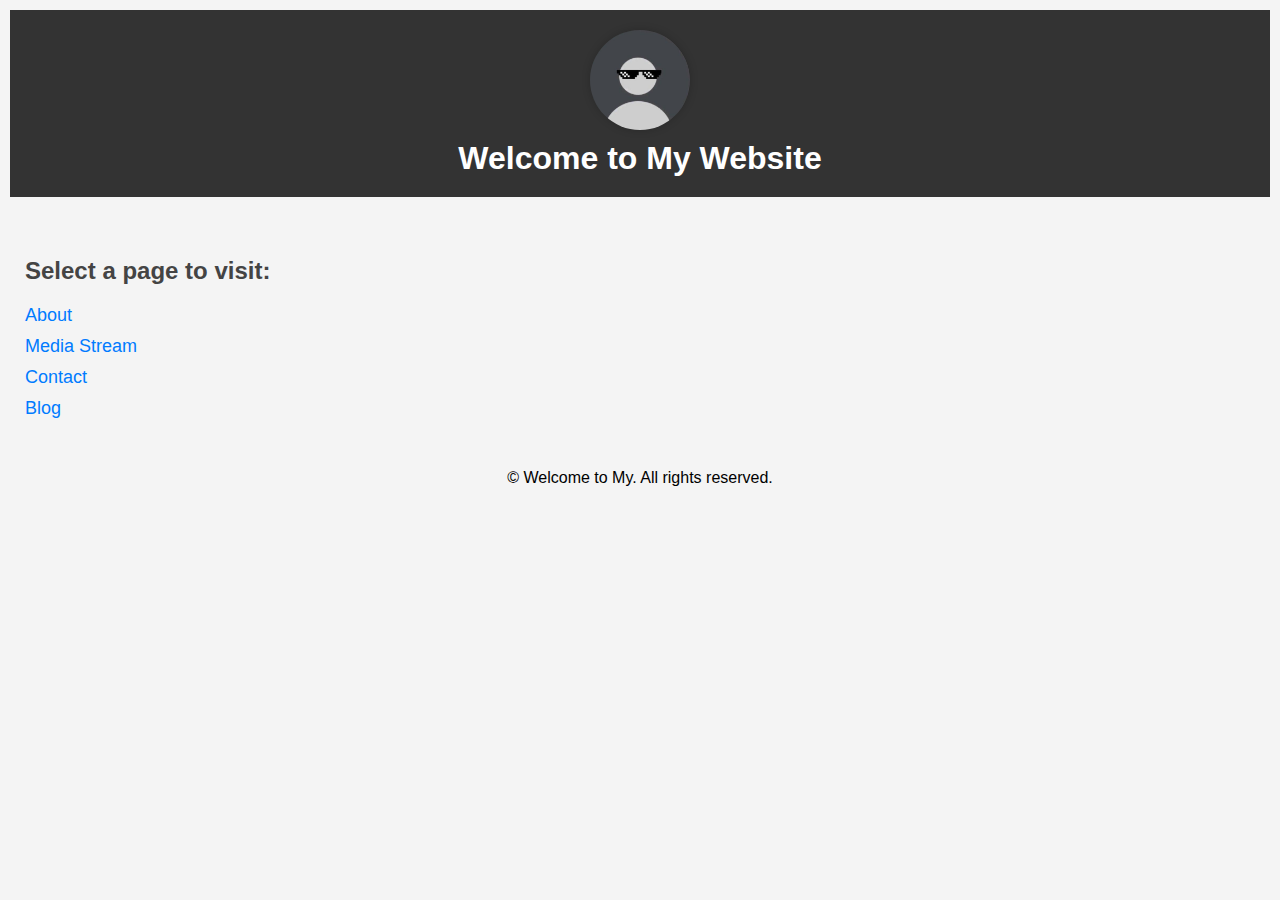
<file: index.html>
<index>
<html lang="en">
<head>
  <meta charset="UTF-8">
  <title>Welcome to My Site</title>
  <link rel="stylesheet" href="style1.css">
  <link rel="icon" href="logo.png" type="image/png">
</head>
<body>
  <header>
    <img src="logo.png" alt="Site Logo" class="logo">
    <h1>Welcome to My Website</h1>
  </header>

  <nav>
    <ul><h2>Select a page to visit:</h2>
      <li><a href="webpage.html">About</a></li>
      <li><a href="streaming.html">Media Stream</a></li>
      <li><a href="contact.html">Contact</a></li>
      <li><a href="blog.html">Blog</a></li>
    </ul>
  </nav>
<footer>
  <p>&copy; Welcome to My. All rights reserved.</p>
</footer>
</body>
</html>
</file>
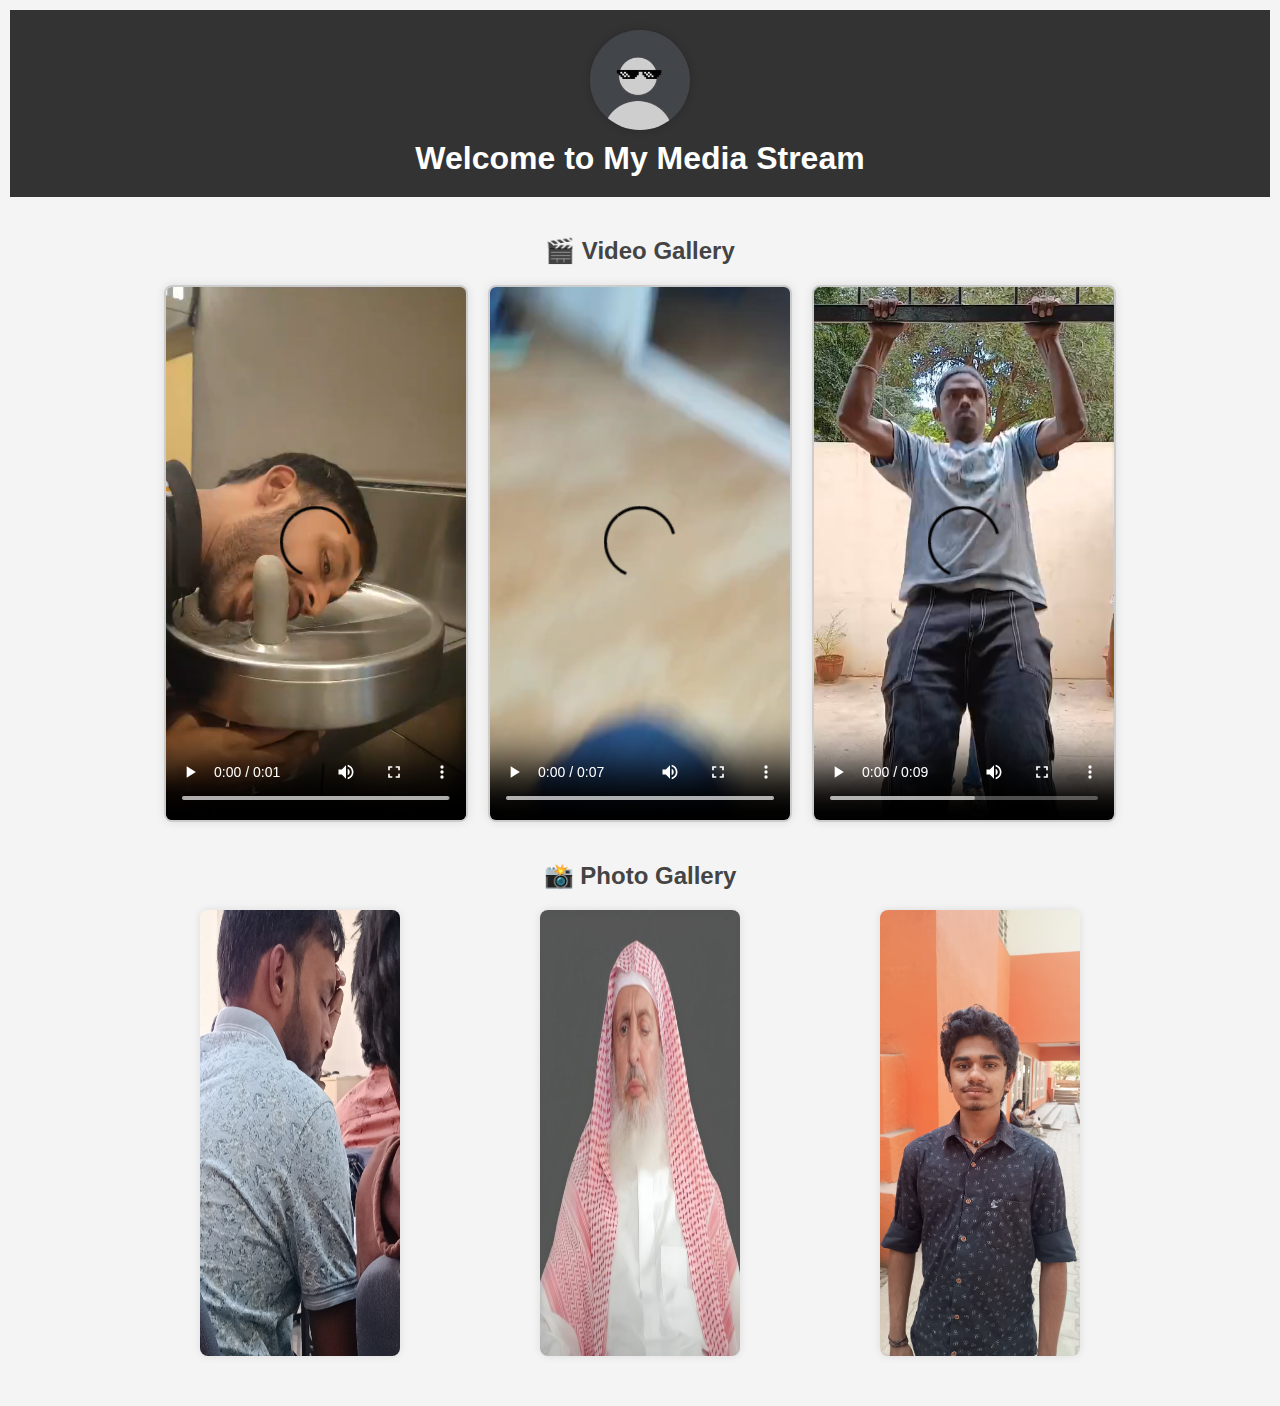
<file: streaming.html>
<streaming>
<html lang="en">
<head>
  <meta charset="UTF-8">
  <title>Media Stream</title>
  <link rel="stylesheet" href="style1.css">
  <link rel="icon" href="logo.png" type="image/png">
</head>
<body>
  <header>
    <img src="logo.png" alt="Site Logo" class="logo">
    <h1>Welcome to My Media Stream</h1>
  </header>

  <section class="videos">
    <h2>🎬 Video Gallery</h2>
    <div class="video-grid">
      <video controls src="sample-video.mp4"></video>
      <video controls src="sample-video1.mp4"></video>
      <video controls src="sample-video2.mp4"></video>
    </div>
  </section>

  <section class="photos">
    <h2>📸 Photo Gallery</h2>
    <div class="photo-grid">
      <img src="photo1.jpg" alt="Photo 1">
      <img src="photo2.jpg" alt="Photo 2">
      <img src="photo3.jpg" alt="Photo 3">
    </div>
  </section>
</body>
</html>
</file>
<file: style1.css>
body {
  font-family: Arial, sans-serif;
  background: #f4f4f4;
  text-align: center;
  margin: 0;
  padding: 10;
}

img {
  display: block;
  margin: 0 auto;
}

header {
  padding: 20px 20px;
  background-color: #333;
  color: white;
}

.logo {
  width: 100px;
  height: 100px;
  border-radius: 50%;
  object-fit: cover;
  box-shadow: 0 0 8px rgba(0,0,0,0.2);
  margin-bottom: 10px;
}

nav ul {
  list-style-type: none;
  padding: 10;
  margin: 30px 5;
  text-align: left;
}

nav li {
  margin: 10px 0;
}

nav a {
  text-decoration: none;
  color: #007BFF;
  font-size: 18px;
}

nav a:hover {
  text-decoration: underline;
}

h1 {
  margin: 10px 0 0;
}

section {
  margin: 40px auto;
  max-width: 1000px;
  padding: 0 20px;
}

h2 {
  color: #444;
  margin-bottom: 20px;
}

.video-grid, .photo-grid {
  display: flex;
  flex-wrap: wrap;
  justify-content: center;
  gap: 20px;
}

video {
  width: 300px;
  border: 2px solid #ccc;
  border-radius: 8px;
  box-shadow: 0 0 10px rgba(0,0,0,0.1);
}

.photo-grid img {
  width: 200px;
  height: auto;
  border-radius: 8px;
  box-shadow: 0 0 8px rgba(0,0,0,0.1);
  transition: transform 0.3s;
}

.photo-grid img:hover {
  transform: scale(1.05);
}

.footer {
  background-color: #1a1a1a;
  color: #ccc;
  text-align: center;
  padding: 40px 0; /* More padding */
  font-size: 1em;
}
</file>
